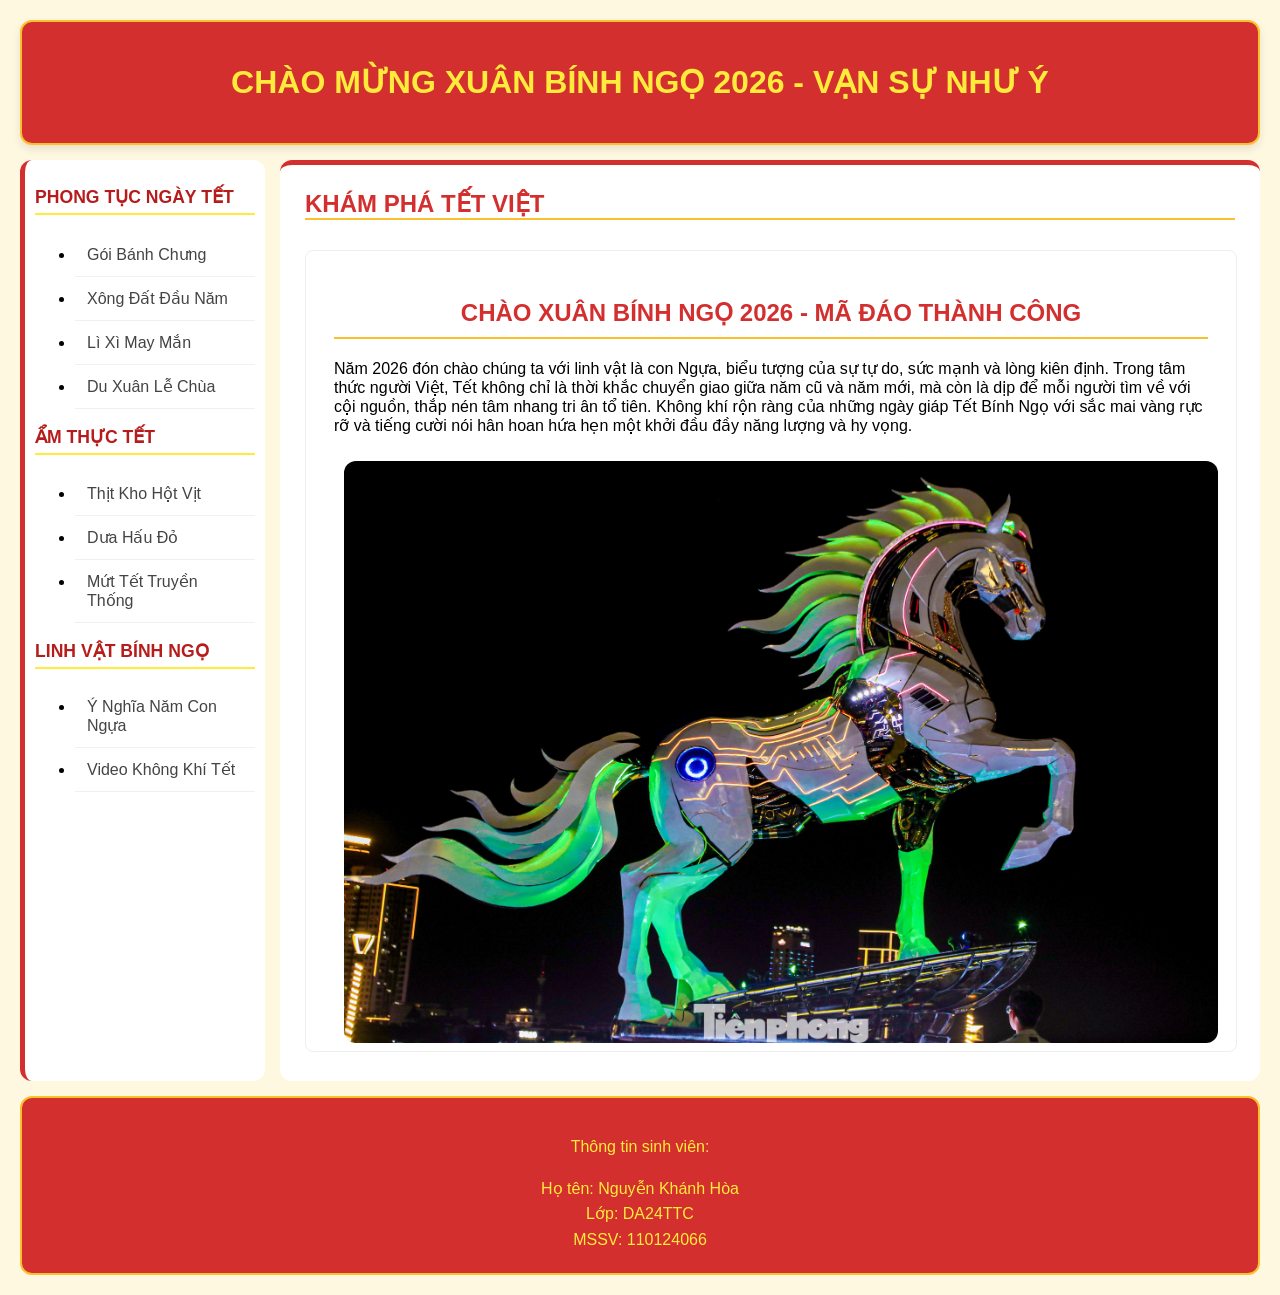
<file: index.html>
<!DOCTYPE html>
<html lang="vi">
<head>
    <meta charset="utf-8">
    <title>Chào Xuân Bính Ngọ 2026</title>
    <link rel="stylesheet" href="style.css">
</head>
<body>
    <div class="Tieude">
        <h1>CHÀO MỪNG XUÂN BÍNH NGỌ 2026 - VẠN SỰ NHƯ Ý</h1>
    </div>
        
    <div class="Khung">
        <div class="Menubentrai">
            <h3>PHONG TỤC NGÀY TẾT</h3>
            <ul>
                <li><a href="goibanh.html" target="nd">Gói Bánh Chưng</a></li>
                <li><a href="xongdat.html" target="nd">Xông Đất Đầu Năm</a></li>
                <li><a href="lixi.html" target="nd">Lì Xì May Mắn</a></li>
                <li><a href="duxuan.html" target="nd">Du Xuân Lễ Chùa</a></li>
            </ul>

            <h3>ẨM THỰC TẾT</h3>
            <ul>
                <li><a href="thitkho.html" target="nd">Thịt Kho Hột Vịt</a></li>
                <li><a href="duahau.html" target="nd">Dưa Hấu Đỏ</a></li>
                <li><a href="muttet.html" target="nd">Mứt Tết Truyền Thống</a></li>
            </ul>

            <h3>LINH VẬT BÍNH NGỌ</h3>
            <ul>
                <li><a href="ynghia.html" target="nd">Ý Nghĩa Năm Con Ngựa</a></li>
                <li><a href="video.html" target="nd">Video Không Khí Tết</a></li>
            </ul>
        </div>

        <div class="Noidung">
            <h2 style="margin-top: 0.5px; color: #d32f2f; border-bottom: 2px solid #fbc02d;">KHÁM PHÁ TẾT VIỆT</h2>
            <div class="NoiDung">
                <iframe name="nd" src="trangdau.html"></iframe>
            </div>
        </div>
    </div>
    
    <footer>
        <p>Thông tin sinh viên:</p>
        Họ tên: Nguyễn Khánh Hòa <br>
        Lớp: DA24TTC <br>
        MSSV: 110124066
    </footer>
</body>
</html>
</file>
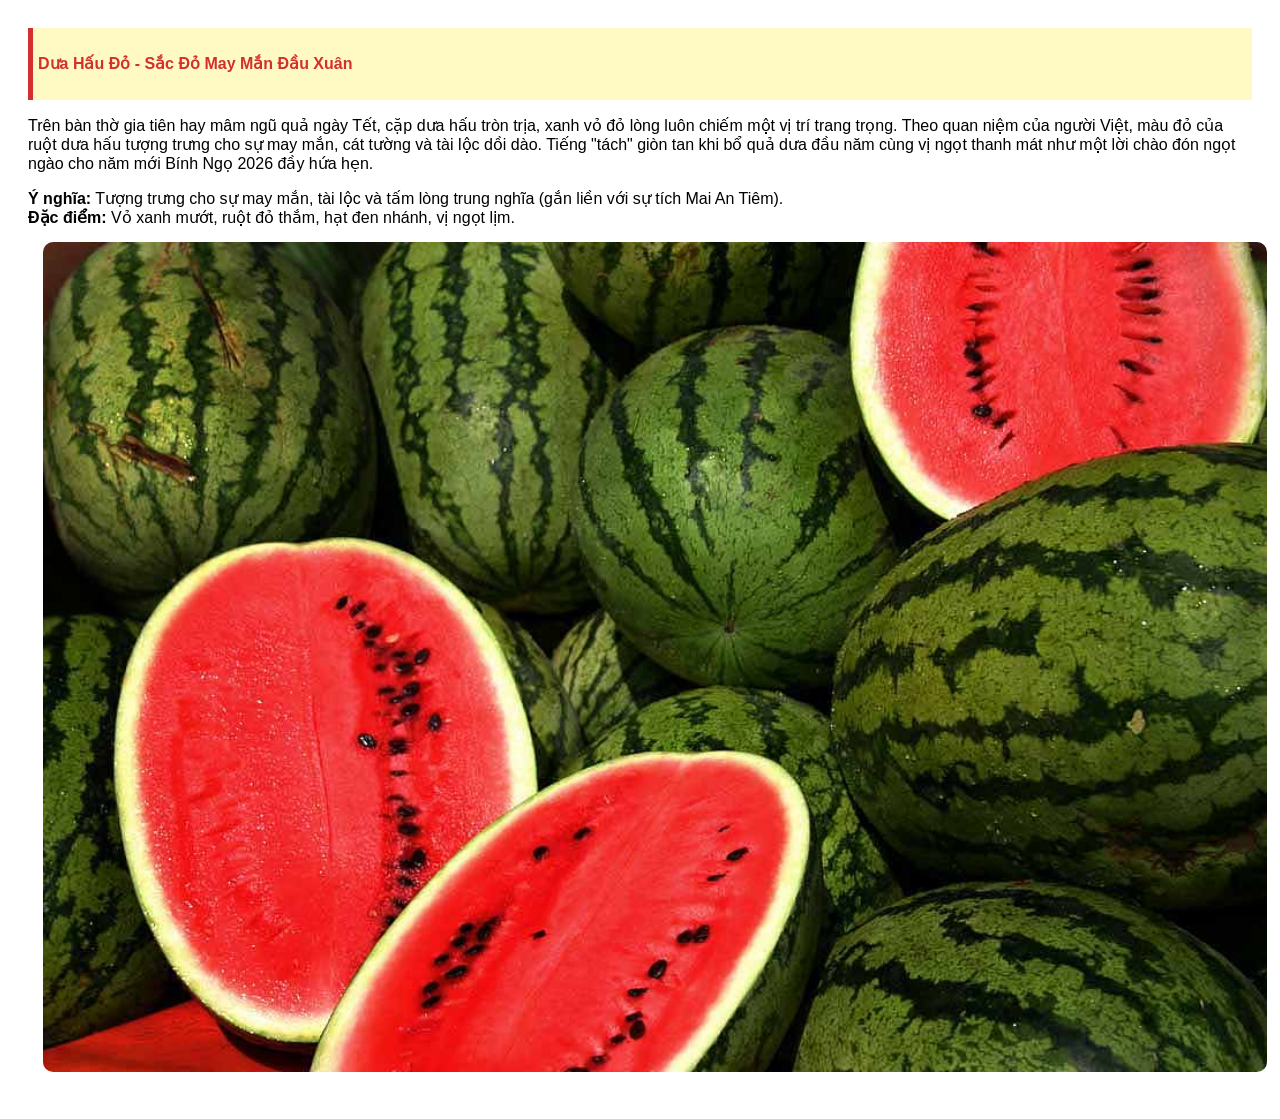
<file: duahau.html>
<!DOCTYPE html>
<html lang="vi">
<head>
    <meta charset="UTF-8">
    <style>
        body { font-family: 'Segoe UI', Arial, sans-serif; padding: 20px }
        img { width: 100%; border-radius: 10px; margin: 15px }
        .box { background: #fff9c4; padding: 5px; border-left: 5px solid #d32f2f; }
    </style>
</head>
<body>
    <div class="box">
        <h4 style="color: #d32f2f"> Dưa Hấu Đỏ - Sắc Đỏ May Mắn Đầu Xuân</h4>
    </div>
    <p>Trên bàn thờ gia tiên hay mâm ngũ quả ngày Tết, cặp dưa hấu tròn trịa, xanh vỏ đỏ lòng luôn chiếm một vị trí trang trọng. Theo quan niệm của người Việt, màu đỏ của ruột dưa hấu tượng trưng cho sự may mắn, cát tường và tài lộc dồi dào. Tiếng "tách" giòn tan khi bổ quả dưa đầu năm cùng vị ngọt thanh mát như một lời chào đón ngọt ngào cho năm mới Bính Ngọ 2026 đầy hứa hẹn.</p>
    
    <strong>Ý nghĩa:</strong> Tượng trưng cho sự may mắn, tài lộc và tấm lòng trung nghĩa (gắn liền với sự tích Mai An Tiêm).</br>
    <strong>Đặc điểm:</strong> Vỏ xanh mướt, ruột đỏ thắm, hạt đen nhánh, vị ngọt lịm.

    <img src="anhduahau.jpg" alt="Dưa hấu đỏ trưng Tết">
</body>
</html>
</file>
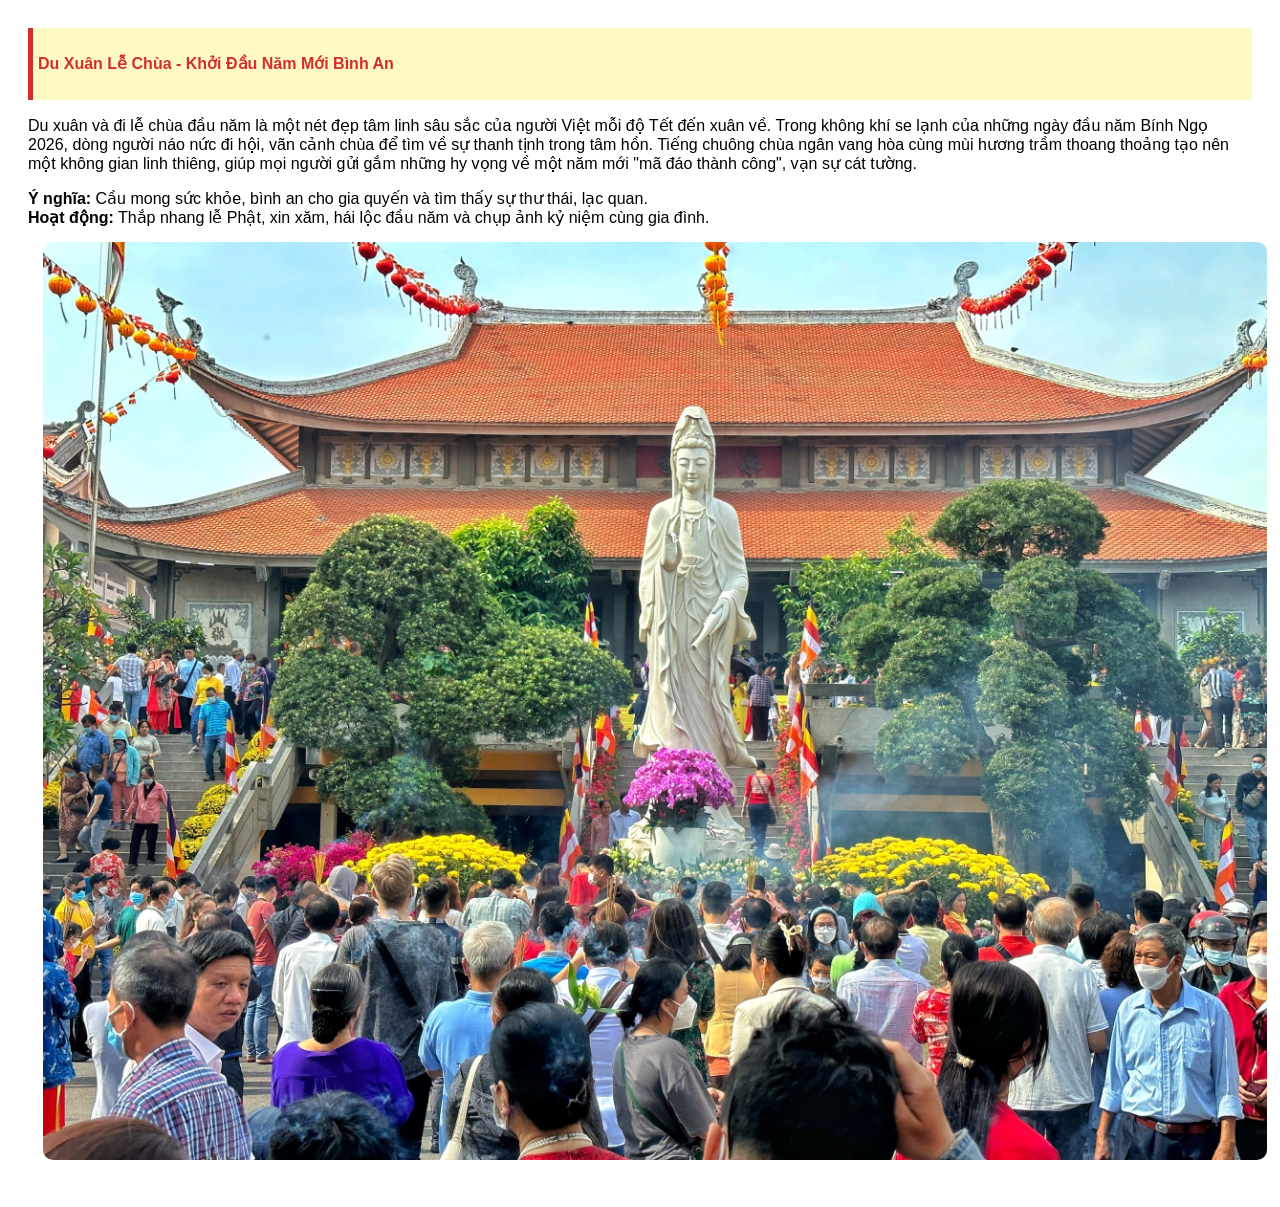
<file: duxuan.html>
<!DOCTYPE html>
<html lang="vi">
<head>
    <meta charset="UTF-8">
    <style>
        body { font-family: 'Segoe UI', Arial, sans-serif; padding: 20px }
        img { width: 100%; border-radius: 10px; margin: 15px }
        .box { background: #fff9c4; padding: 5px; border-left: 5px solid #d32f2f; }
    </style>
</head>
<body>
    <div class="box">
        <h4 style="color: #d32f2f"> Du Xuân Lễ Chùa - Khởi Đầu Năm Mới Bình An</h4>
    </div>
    <p>Du xuân và đi lễ chùa đầu năm là một nét đẹp tâm linh sâu sắc của người Việt mỗi độ Tết đến xuân về. Trong không khí se lạnh của những ngày đầu năm Bính Ngọ 2026, dòng người náo nức đi hội, vãn cảnh chùa để tìm về sự thanh tịnh trong tâm hồn. Tiếng chuông chùa ngân vang hòa cùng mùi hương trầm thoang thoảng tạo nên một không gian linh thiêng, giúp mọi người gửi gắm những hy vọng về một năm mới "mã đáo thành công", vạn sự cát tường.</p>
    
    <strong>Ý nghĩa:</strong> Cầu mong sức khỏe, bình an cho gia quyến và tìm thấy sự thư thái, lạc quan.</br>
    <strong>Hoạt động:</strong> Thắp nhang lễ Phật, xin xăm, hái lộc đầu năm và chụp ảnh kỷ niệm cùng gia đình.

    <img src="anhlechua.jpg" alt="Người dân đi lễ chùa đầu xuân">
</body>
</html>
</file>
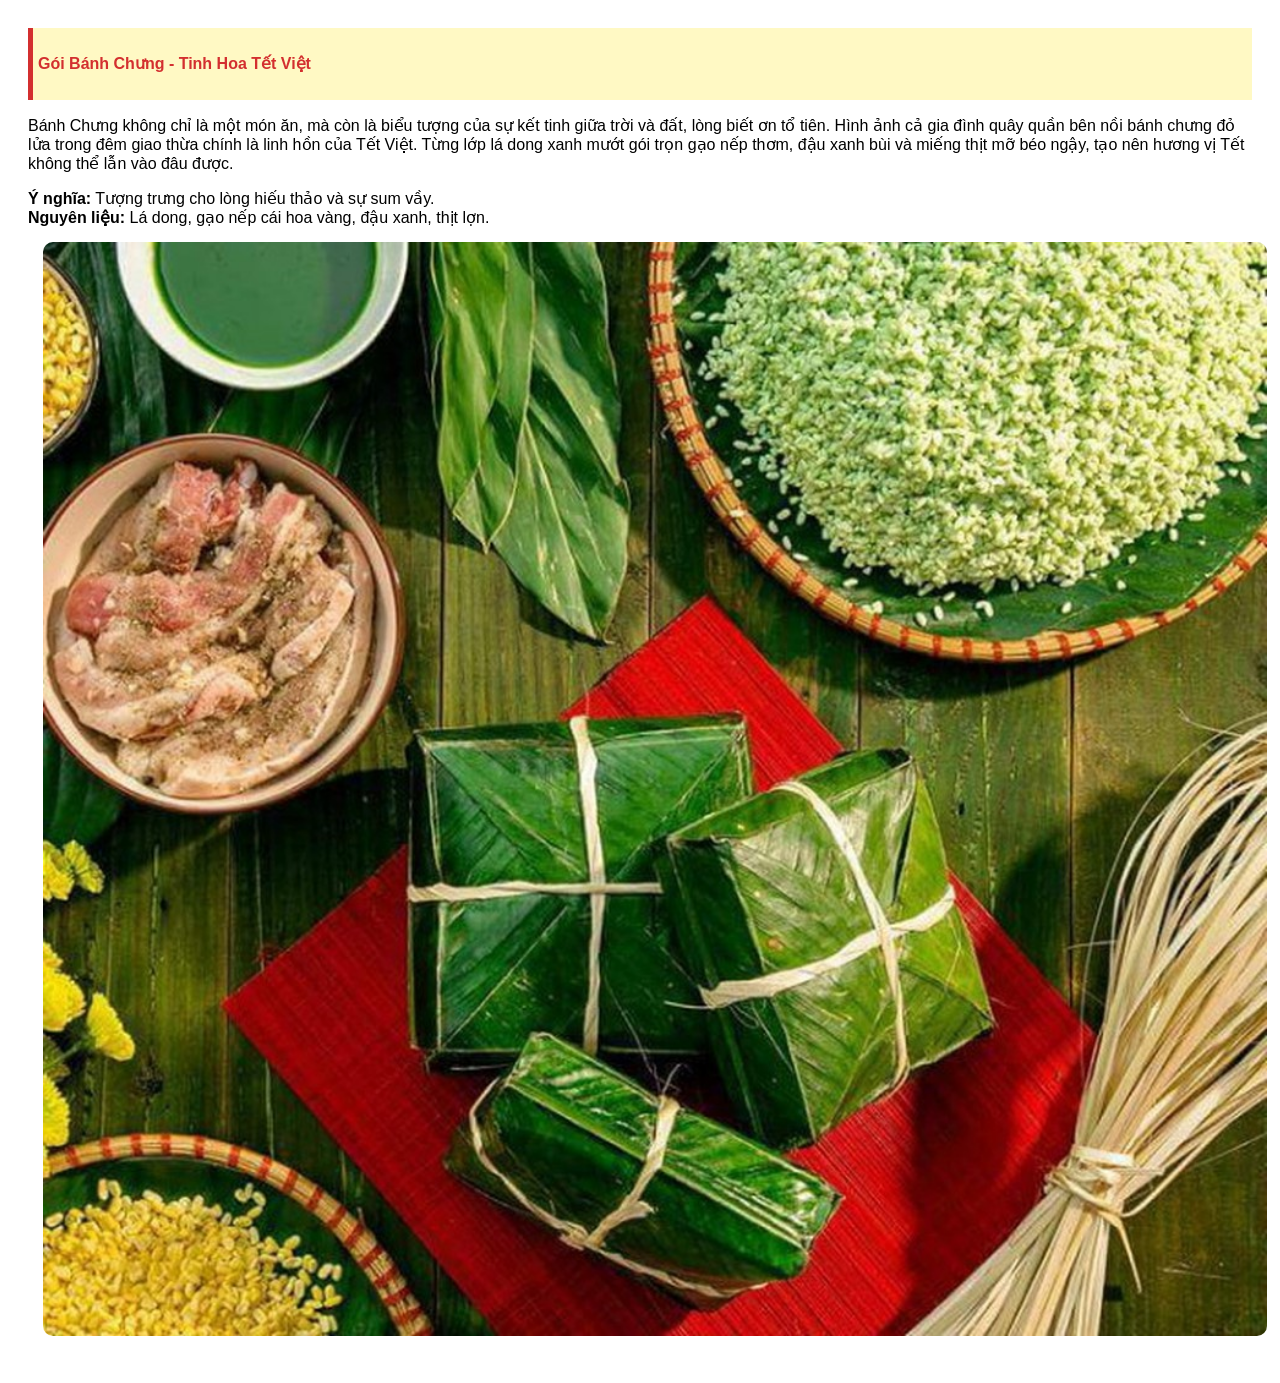
<file: goibanh.html>
<!DOCTYPE html>
<html lang="vi">
<head>
    <meta charset="UTF-8">
    <style>
        body { font-family: 'Segoe UI', Arial, sans-serif; padding: 20px }
        img { width: 100%; border-radius: 10px; margin: 15px }
        .box { background: #fff9c4; padding: 5px; border-left: 5px solid #d32f2f; }
    </style>
</head>
<body>
    <div class="box">
        <h4 style="color: #d32f2f"> Gói Bánh Chưng - Tinh Hoa Tết Việt</h4>
    </div>
    <p>Bánh Chưng không chỉ là một món ăn, mà còn là biểu tượng của sự kết tinh giữa trời và đất, lòng biết ơn tổ tiên. Hình ảnh cả gia đình quây quần bên nồi bánh chưng đỏ lửa trong đêm giao thừa chính là linh hồn của Tết Việt. Từng lớp lá dong xanh mướt gói trọn gạo nếp thơm, đậu xanh bùi và miếng thịt mỡ béo ngậy, tạo nên hương vị Tết không thể lẫn vào đâu được.</p>
    <strong>Ý nghĩa:</strong> Tượng trưng cho lòng hiếu thảo và sự sum vầy.</br>
    <strong>Nguyên liệu:</strong> Lá dong, gạo nếp cái hoa vàng, đậu xanh, thịt lợn.
    <img src="anhbanhchung.jpg">
</body>
</html>
</file>
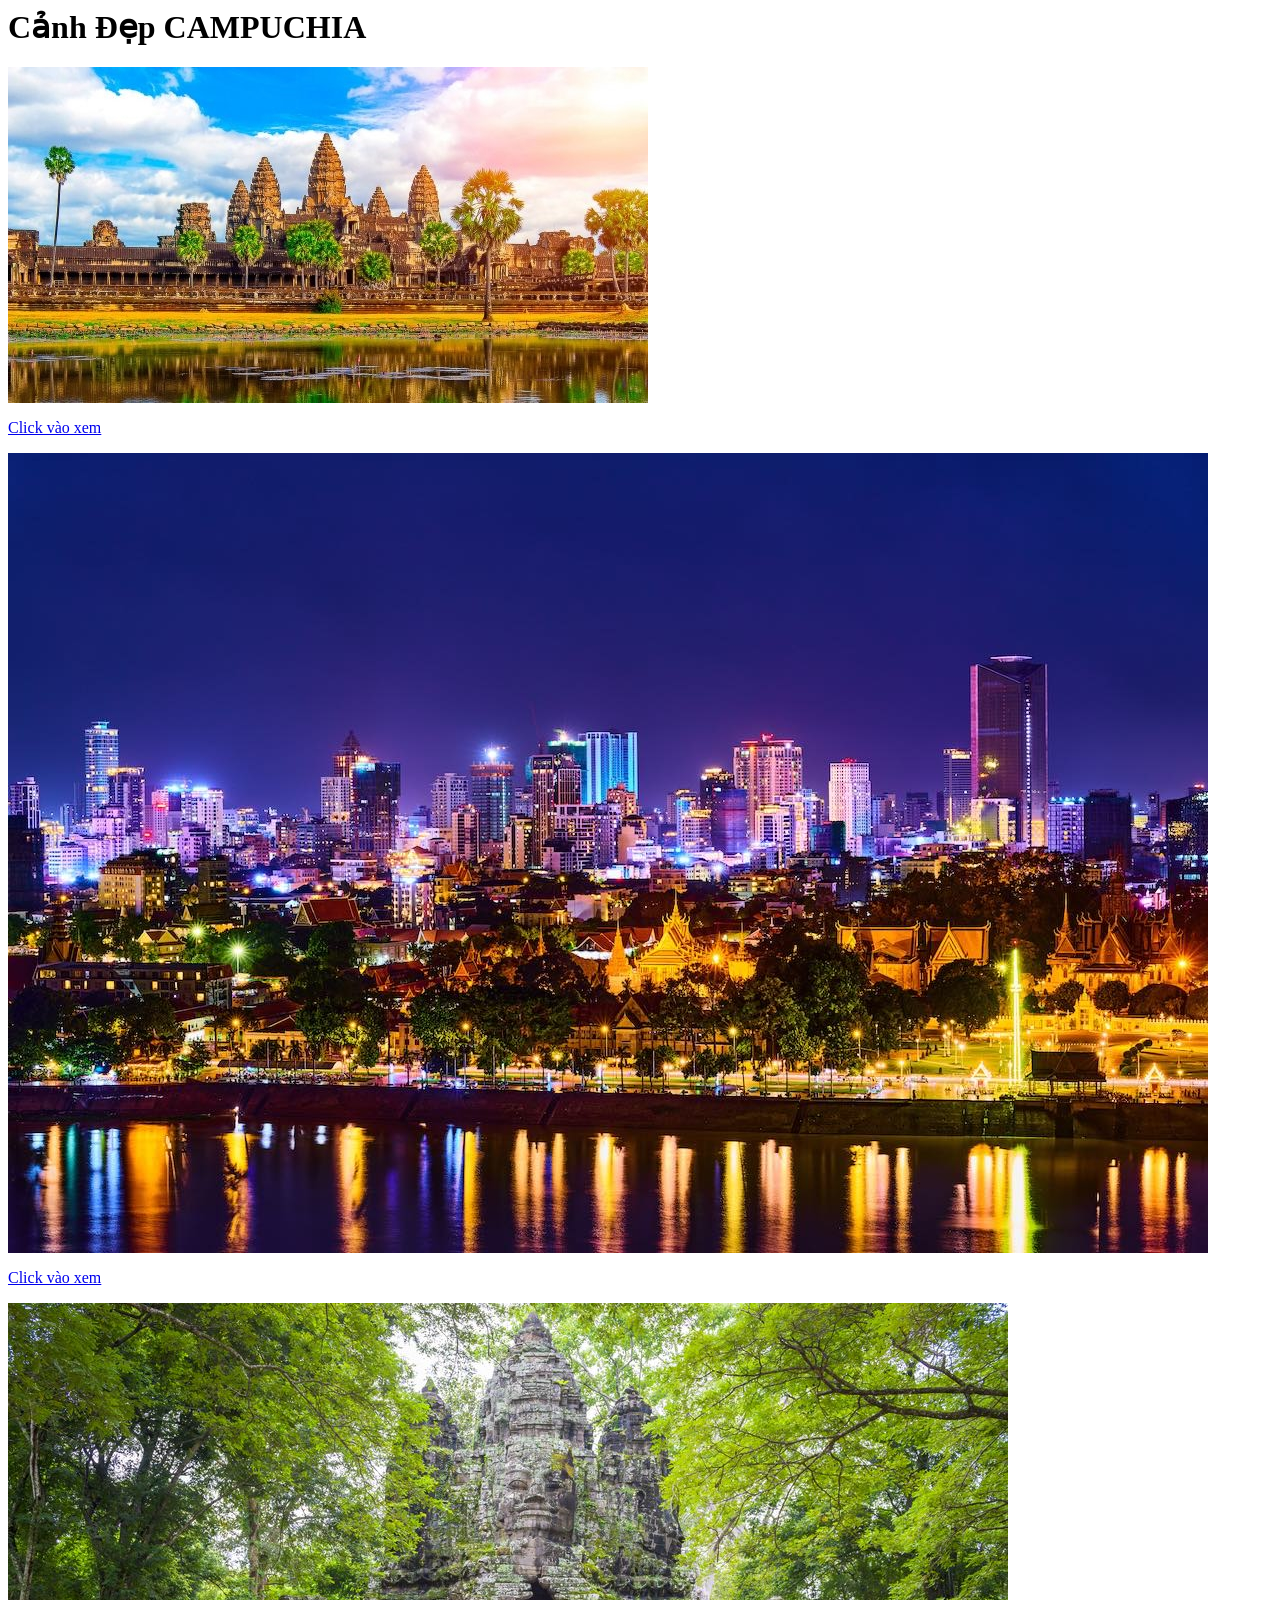
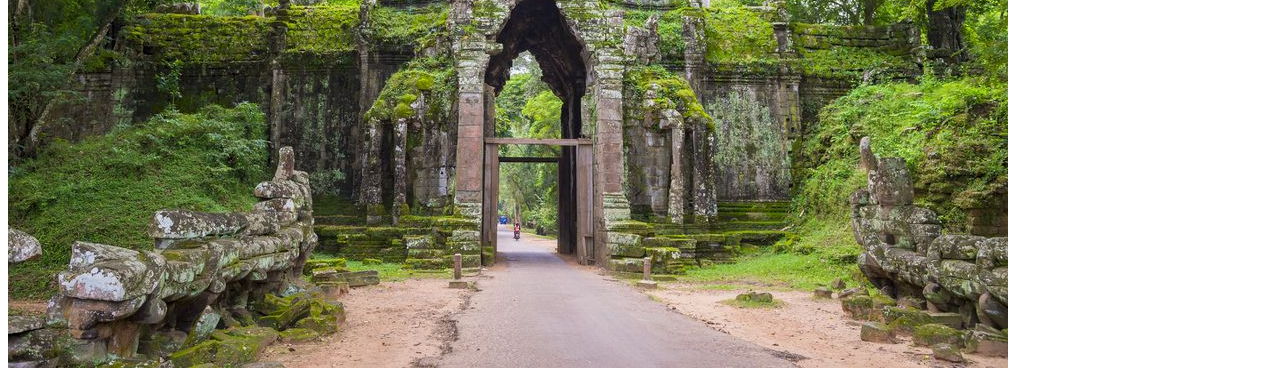
<file: KhanhHoa.html>
<IDOCTYPE html>
<html lang="vi">
<head>
	<meta charset="utf-8">
</head>
<body>
	<h1>Cảnh Đẹp CAMPUCHIA</h1>
	    <a href = "https://whc.unesco.org/en/list/668/">
                  <img src = "angkor wat.jpg" alt = "hình Angkor Wat"withd="300">
	<p>Click vào xem</p>
		<a href = "https://vi.wikipedia.org/wiki/Phn%C3%B4m_P%C3%AAnh">
                  <img src = "Phnom Penh.jpg" alt = "hình Phnom Penh"withd="200">
	<p>Click vào xem</p>
		<a href = "https://vi.wikipedia.org/wiki/Siem_Reap">
                  <img src = "Siem Reap.jpg" alt = "hình Siem Reap"withd="200">
</file>
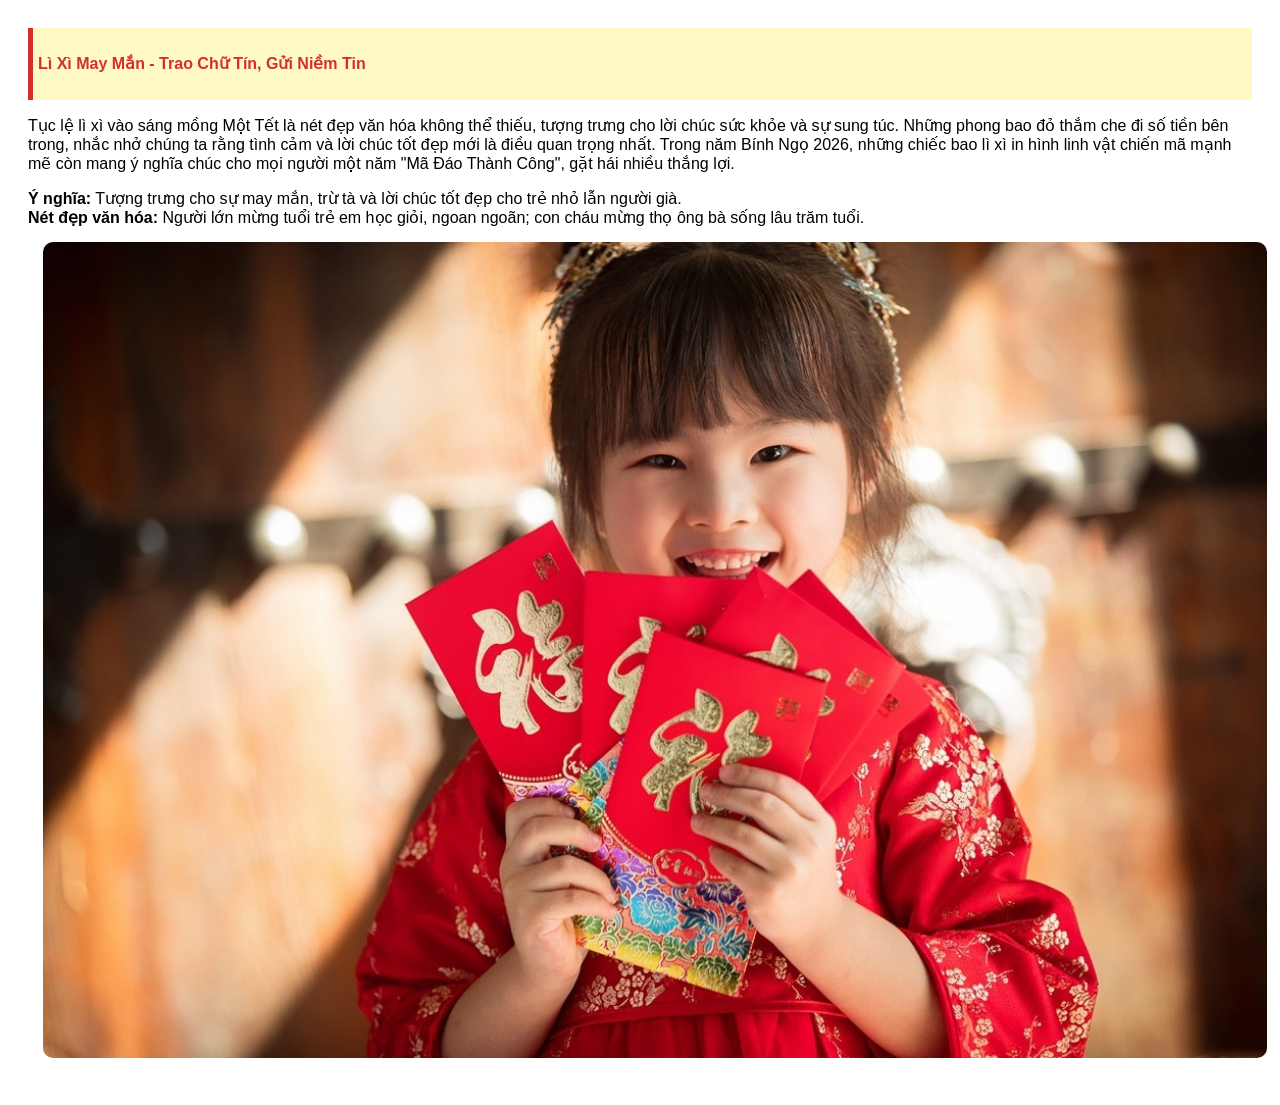
<file: lixi.html>
<!DOCTYPE html>
<html lang="vi">
<head>
    <meta charset="UTF-8">
    <style>
        body { font-family: 'Segoe UI', Arial, sans-serif; padding: 20px }
        img { width: 100%; border-radius: 10px; margin: 15px }
        .box { background: #fff9c4; padding: 5px; border-left: 5px solid #d32f2f; }
    </style>
</head>
<body>
    <div class="box">
        <h4 style="color: #d32f2f"> Lì Xì May Mắn - Trao Chữ Tín, Gửi Niềm Tin</h4>
    </div>
    <p>Tục lệ lì xì vào sáng mồng Một Tết là nét đẹp văn hóa không thể thiếu, tượng trưng cho lời chúc sức khỏe và sự sung túc. Những phong bao đỏ thắm che đi số tiền bên trong, nhắc nhở chúng ta rằng tình cảm và lời chúc tốt đẹp mới là điều quan trọng nhất. Trong năm Bính Ngọ 2026, những chiếc bao lì xì in hình linh vật chiến mã mạnh mẽ còn mang ý nghĩa chúc cho mọi người một năm "Mã Đáo Thành Công", gặt hái nhiều thắng lợi.</p>
    
    <strong>Ý nghĩa:</strong> Tượng trưng cho sự may mắn, trừ tà và lời chúc tốt đẹp cho trẻ nhỏ lẫn người già.</br>
    <strong>Nét đẹp văn hóa:</strong> Người lớn mừng tuổi trẻ em học giỏi, ngoan ngoãn; con cháu mừng thọ ông bà sống lâu trăm tuổi.

    <img src="anhlixi.jpg" alt="Bao lì xì đỏ ngày Tết">
</body>
</html>
</file>
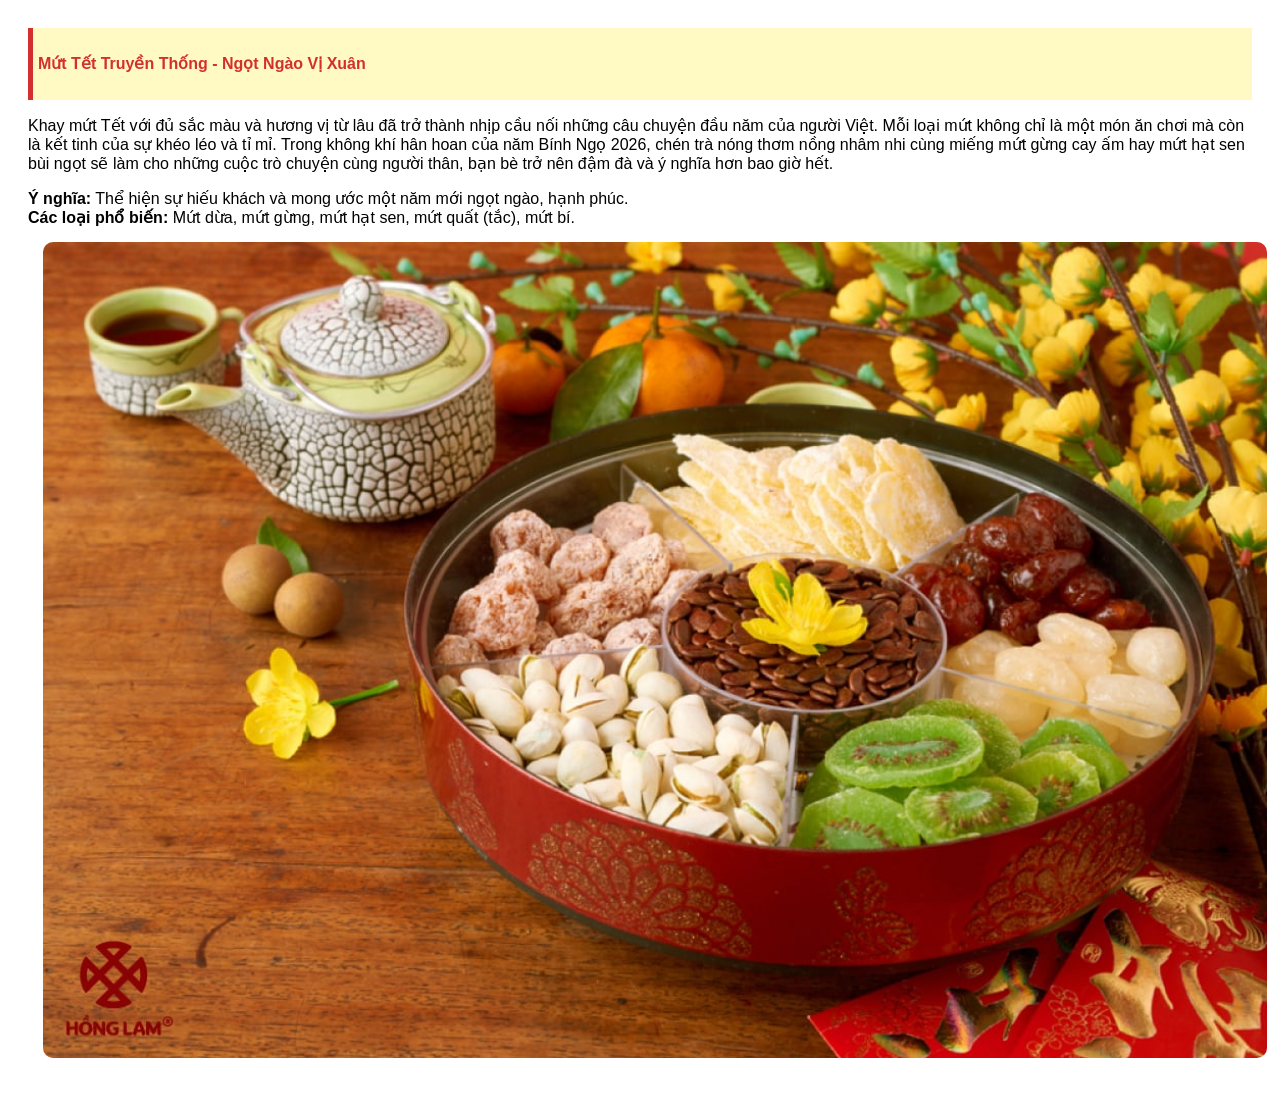
<file: muttet.html>
<!DOCTYPE html>
<html lang="vi">
<head>
    <meta charset="UTF-8">
    <style>
        body { font-family: 'Segoe UI', Arial, sans-serif; padding: 20px }
        img { width: 100%; border-radius: 10px; margin: 15px }
        .box { background: #fff9c4; padding: 5px; border-left: 5px solid #d32f2f; }
    </style>
</head>
<body>
    <div class="box">
        <h4 style="color: #d32f2f"> Mứt Tết Truyền Thống - Ngọt Ngào Vị Xuân</h4>
    </div>
    <p>Khay mứt Tết với đủ sắc màu và hương vị từ lâu đã trở thành nhịp cầu nối những câu chuyện đầu năm của người Việt. Mỗi loại mứt không chỉ là một món ăn chơi mà còn là kết tinh của sự khéo léo và tỉ mỉ. Trong không khí hân hoan của năm Bính Ngọ 2026, chén trà nóng thơm nồng nhâm nhi cùng miếng mứt gừng cay ấm hay mứt hạt sen bùi ngọt sẽ làm cho những cuộc trò chuyện cùng người thân, bạn bè trở nên đậm đà và ý nghĩa hơn bao giờ hết.</p>
    
    <strong>Ý nghĩa:</strong> Thể hiện sự hiếu khách và mong ước một năm mới ngọt ngào, hạnh phúc.</br>
    <strong>Các loại phổ biến:</strong> Mứt dừa, mứt gừng, mứt hạt sen, mứt quất (tắc), mứt bí.

    <img src="anhmuctet.jpg" alt="Khay mứt Tết truyền thống">
</body>
</html>
</file>
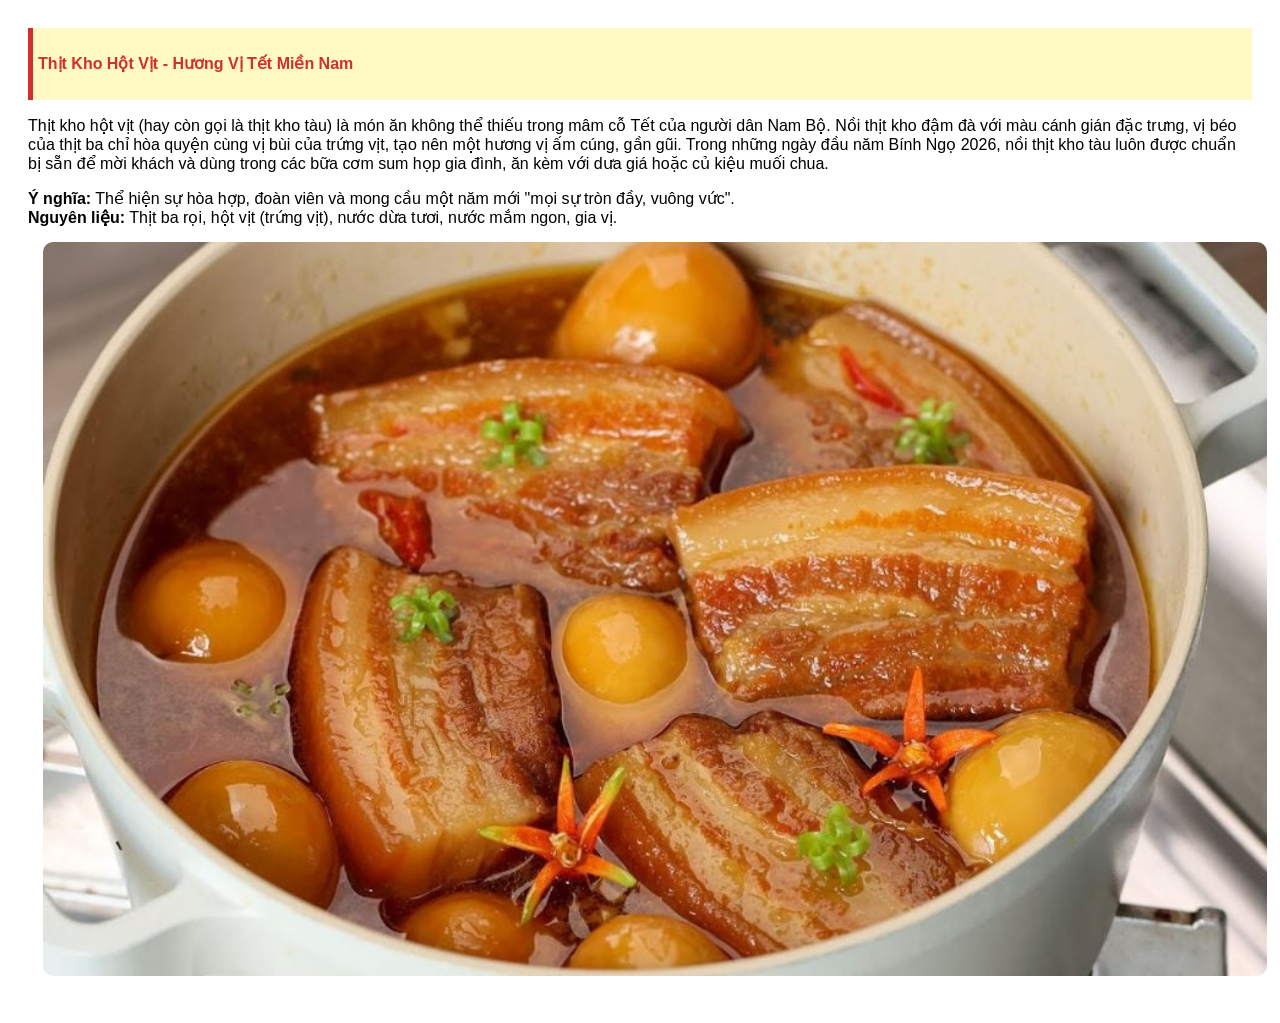
<file: thitkho.html>
<!DOCTYPE html>
<html lang="vi">
<head>
    <meta charset="UTF-8">
    <style>
        body { font-family: 'Segoe UI', Arial, sans-serif; padding: 20px }
        img { width: 100%; border-radius: 10px; margin: 15px }
        .box { background: #fff9c4; padding: 5px; border-left: 5px solid #d32f2f; }
    </style>
</head>
<body>
    <div class="box">
        <h4 style="color: #d32f2f"> Thịt Kho Hột Vịt - Hương Vị Tết Miền Nam</h4>
    </div>
    <p>Thịt kho hột vịt (hay còn gọi là thịt kho tàu) là món ăn không thể thiếu trong mâm cỗ Tết của người dân Nam Bộ. Nồi thịt kho đậm đà với màu cánh gián đặc trưng, vị béo của thịt ba chỉ hòa quyện cùng vị bùi của trứng vịt, tạo nên một hương vị ấm cúng, gần gũi. Trong những ngày đầu năm Bính Ngọ 2026, nồi thịt kho tàu luôn được chuẩn bị sẵn để mời khách và dùng trong các bữa cơm sum họp gia đình, ăn kèm với dưa giá hoặc củ kiệu muối chua.</p>
    
    <strong>Ý nghĩa:</strong> Thể hiện sự hòa hợp, đoàn viên và mong cầu một năm mới "mọi sự tròn đầy, vuông vức".</br>
    <strong>Nguyên liệu:</strong> Thịt ba rọi, hột vịt (trứng vịt), nước dừa tươi, nước mắm ngon, gia vị.

    <img src="anhthitkho.jpg" alt="Nồi thịt kho hột vịt ngày Tết">
</body>
</html>
</file>
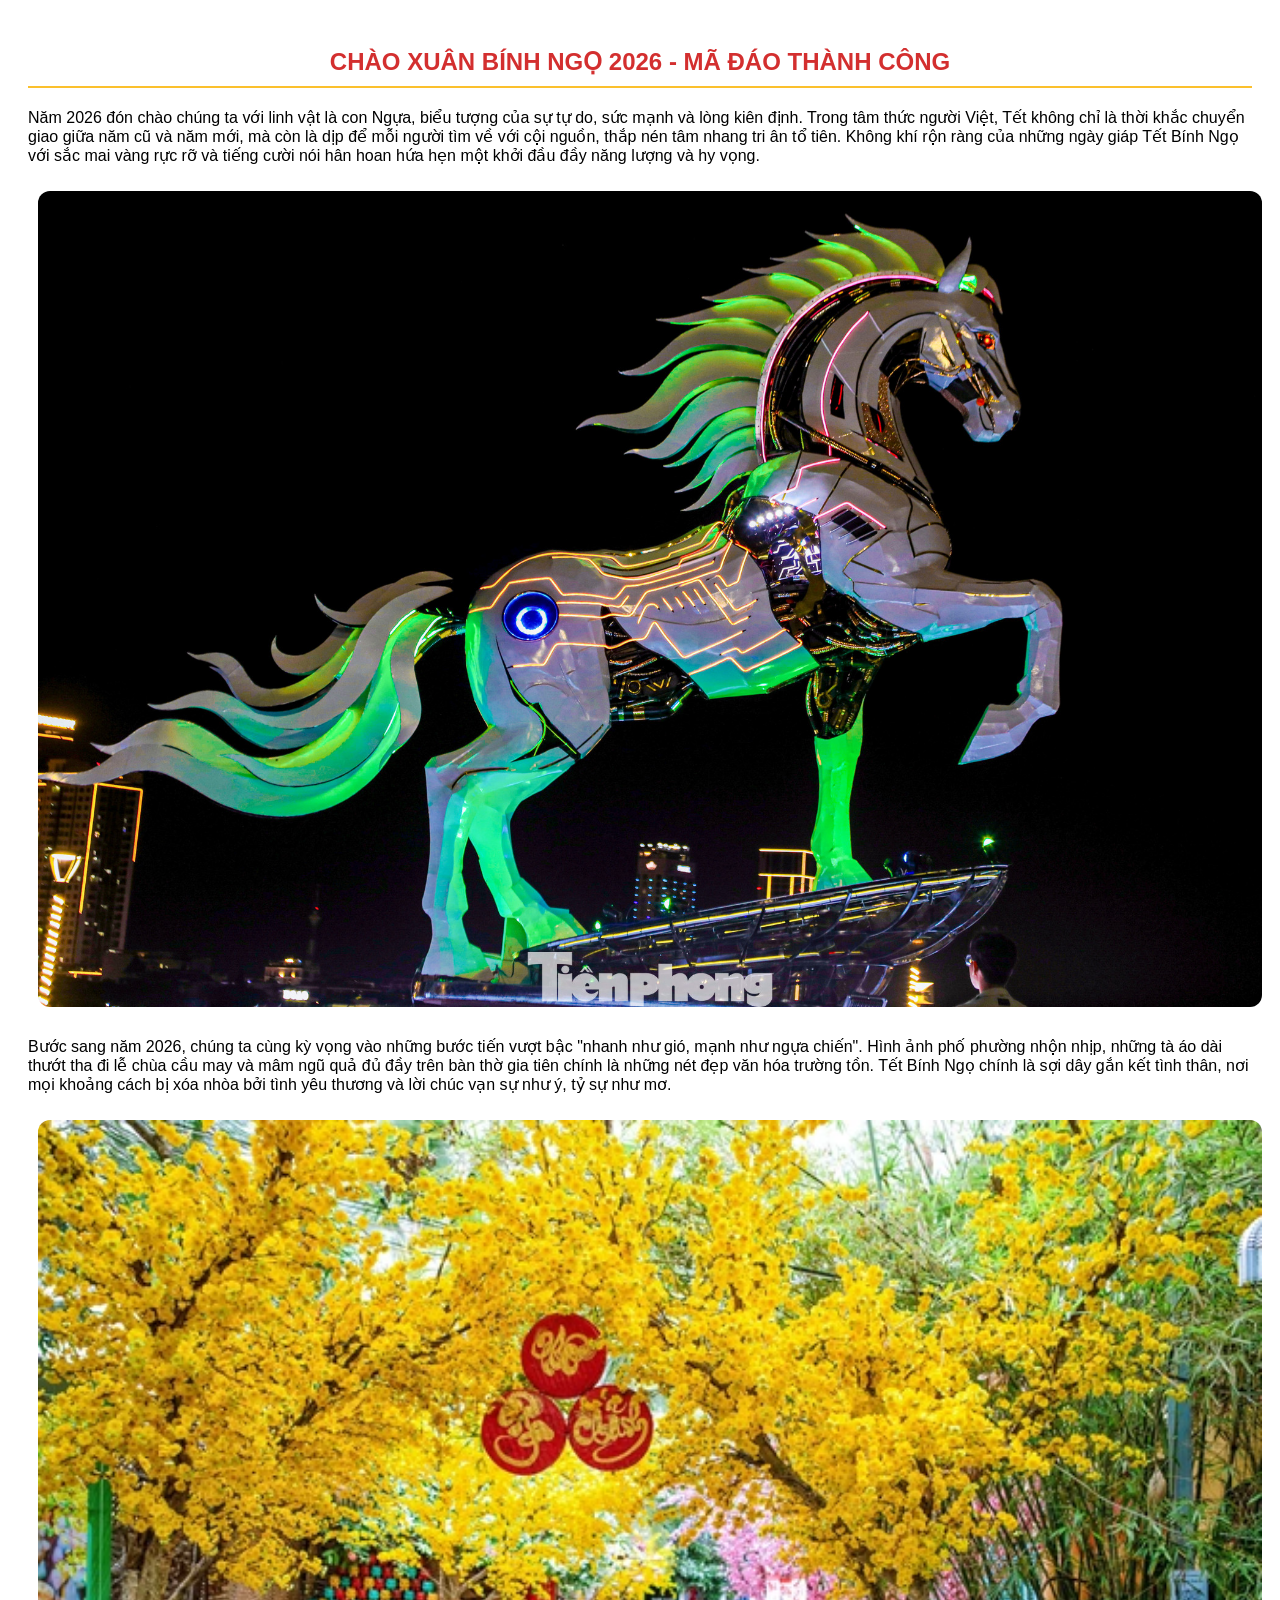
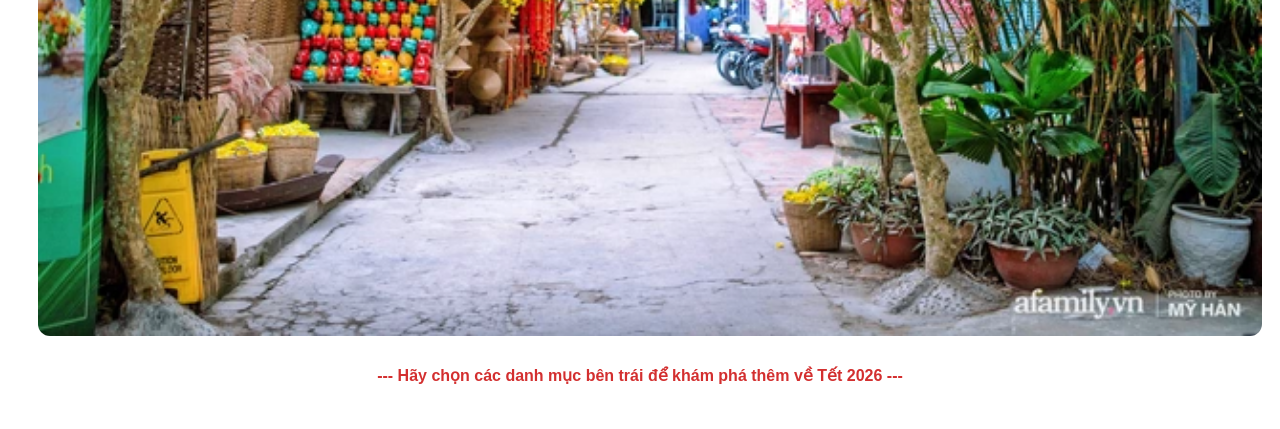
<file: trangdau.html>
<!DOCTYPE html>
<html lang="vi">
<head>
    <meta charset="UTF-8">
    <style>
        body { font-family: 'Segoe UI', Arial, sans-serif; padding: 20px }
        img { width: 100%; border-radius: 10px; margin: 15px }
    </style>
</head>
<body>
    <h2 style="color: #d32f2f; text-align: center; border-bottom: 2px solid #fbc02d; padding-bottom: 10px;">CHÀO XUÂN BÍNH NGỌ 2026 - MÃ ĐÁO THÀNH CÔNG</h2>
    <p>
        Năm 2026 đón chào chúng ta với linh vật là con Ngựa, biểu tượng của sự tự do, sức mạnh và lòng kiên định. Trong tâm thức người Việt, Tết không chỉ là thời khắc chuyển giao giữa năm cũ và năm mới, mà còn là dịp để mỗi người tìm về với cội nguồn, thắp nén tâm nhang tri ân tổ tiên. Không khí rộn ràng của những ngày giáp Tết Bính Ngọ với sắc mai vàng rực rỡ và tiếng cười nói hân hoan hứa hẹn một khởi đầu đầy năng lượng và hy vọng.
    </p>
    <img src="anhlinhvatngua.jpg"
        alt="Linh vật ngựa" width="100%" style="border-radius: 12px; margin: 10px">
    <p>
        Bước sang năm 2026, chúng ta cùng kỳ vọng vào những bước tiến vượt bậc "nhanh như gió, mạnh như ngựa chiến". Hình ảnh phố phường nhộn nhịp, những tà áo dài thướt tha đi lễ chùa cầu may và mâm ngũ quả đủ đầy trên bàn thờ gia tiên chính là những nét đẹp văn hóa trường tồn. Tết Bính Ngọ chính là sợi dây gắn kết tình thân, nơi mọi khoảng cách bị xóa nhòa bởi tình yêu thương và lời chúc vạn sự như ý, tỷ sự như mơ.
    </p>
    <img src="anhmai.jpg" 
        alt="Hoa mai vàng " width="100%" style="border-radius: 12px; margin: 10px ">
    <p style="text-align: center; color: #d32f2f; font-weight: bold;">
        --- Hãy chọn các danh mục bên trái để khám phá thêm về Tết 2026 ---
    </p>
</body>
</html>
</file>
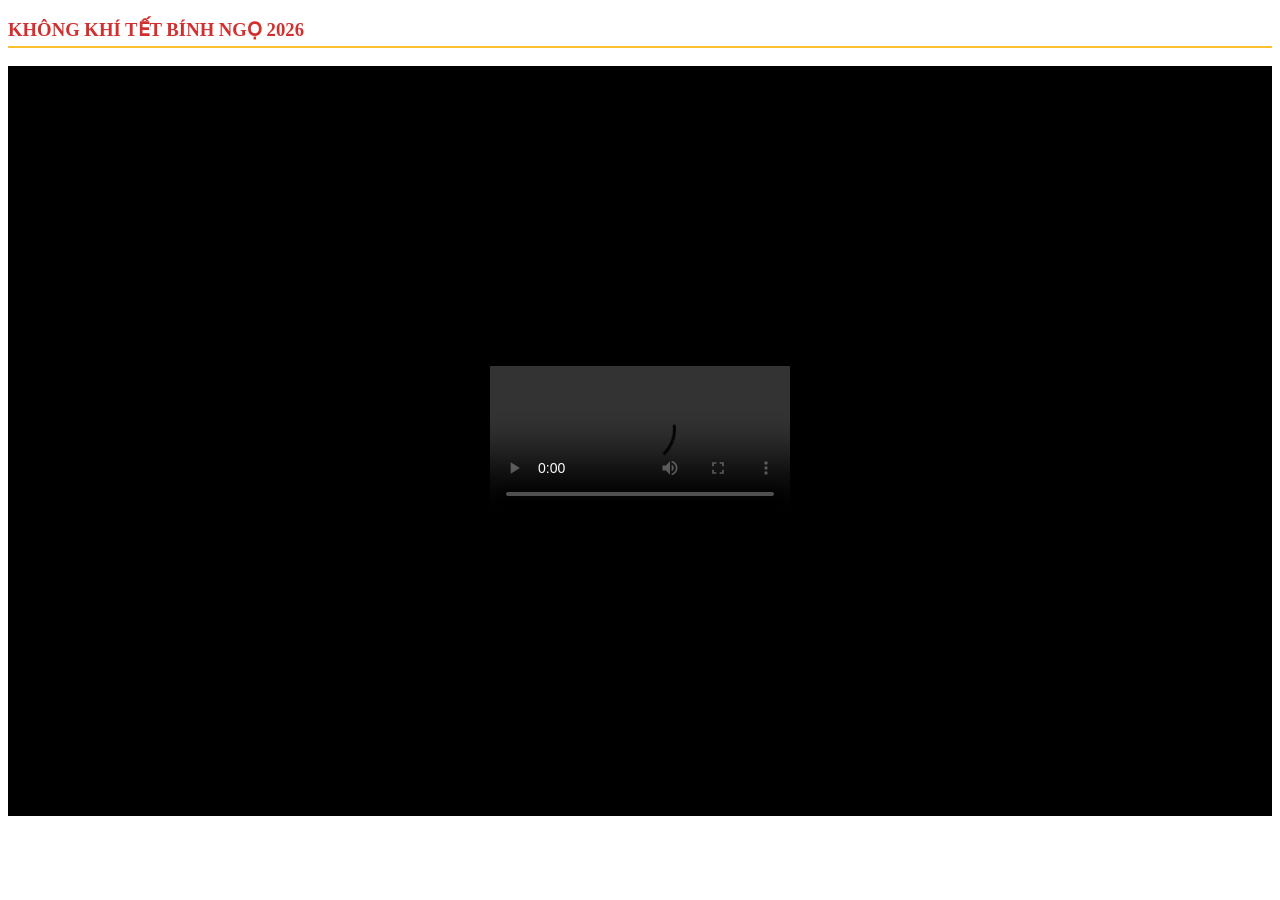
<file: video.html>
<!DOCTYPE html>
<html lang="vi">
<head>
    <meta charset="UTF-8">
</head>
<body>
    <h3 style="color: #d32f2f; border-bottom: 2px solid #fbc02d; padding-bottom: 5px;">
        KHÔNG KHÍ TẾT BÍNH NGỌ 2026
    </h3>
    <iframe 
        width="100%" 
        height="750px" 
        src="videokk.mp4" 
        frameborder="0" 
        allowfullscreen>
    </iframe>
</body>
</html>
</file>
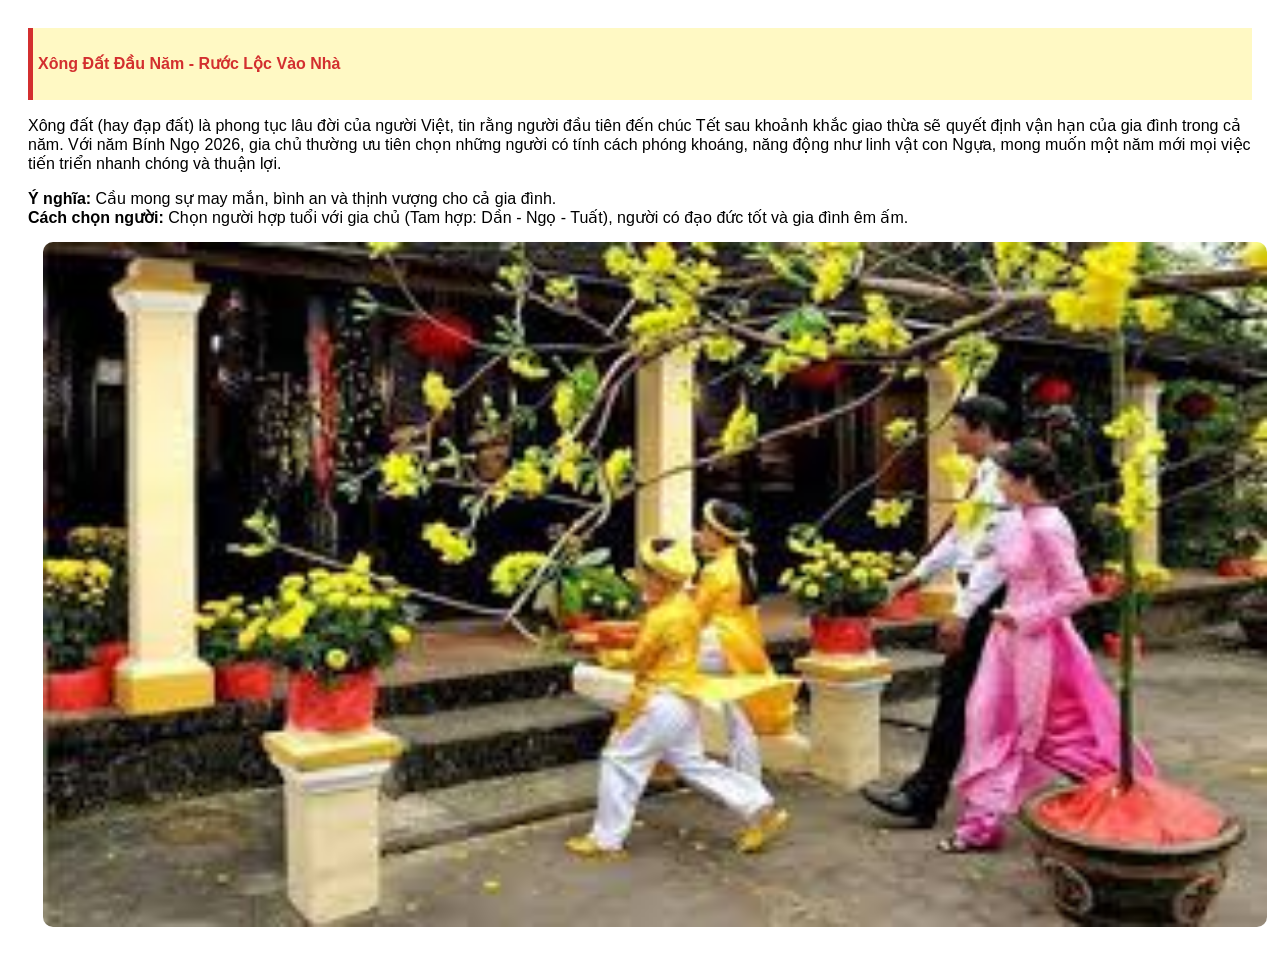
<file: xongdat.html>
<!DOCTYPE html>
<html lang="vi">
<head>
    <meta charset="UTF-8">
    <style>
        body { font-family: 'Segoe UI', Arial, sans-serif; padding: 20px }
        img { width: 100%; border-radius: 10px; margin: 15px }
        .box { background: #fff9c4; padding: 5px; border-left: 5px solid #d32f2f; }
    </style>
</head>
<body>
    <div class="box">
        <h4 style="color: #d32f2f"> Xông Đất Đầu Năm - Rước Lộc Vào Nhà</h4>
    </div>
    <p>Xông đất (hay đạp đất) là phong tục lâu đời của người Việt, tin rằng người đầu tiên đến chúc Tết sau khoảnh khắc giao thừa sẽ quyết định vận hạn của gia đình trong cả năm. Với năm Bính Ngọ 2026, gia chủ thường ưu tiên chọn những người có tính cách phóng khoáng, năng động như linh vật con Ngựa, mong muốn một năm mới mọi việc tiến triển nhanh chóng và thuận lợi.</p>
    
    <strong>Ý nghĩa:</strong> Cầu mong sự may mắn, bình an và thịnh vượng cho cả gia đình.</br>
    <strong>Cách chọn người:</strong> Chọn người hợp tuổi với gia chủ (Tam hợp: Dần - Ngọ - Tuất), người có đạo đức tốt và gia đình êm ấm.

    <img src="anhxongdat.jpg" alt="Tục xông đất đầu năm">
</body>
</html>
</file>
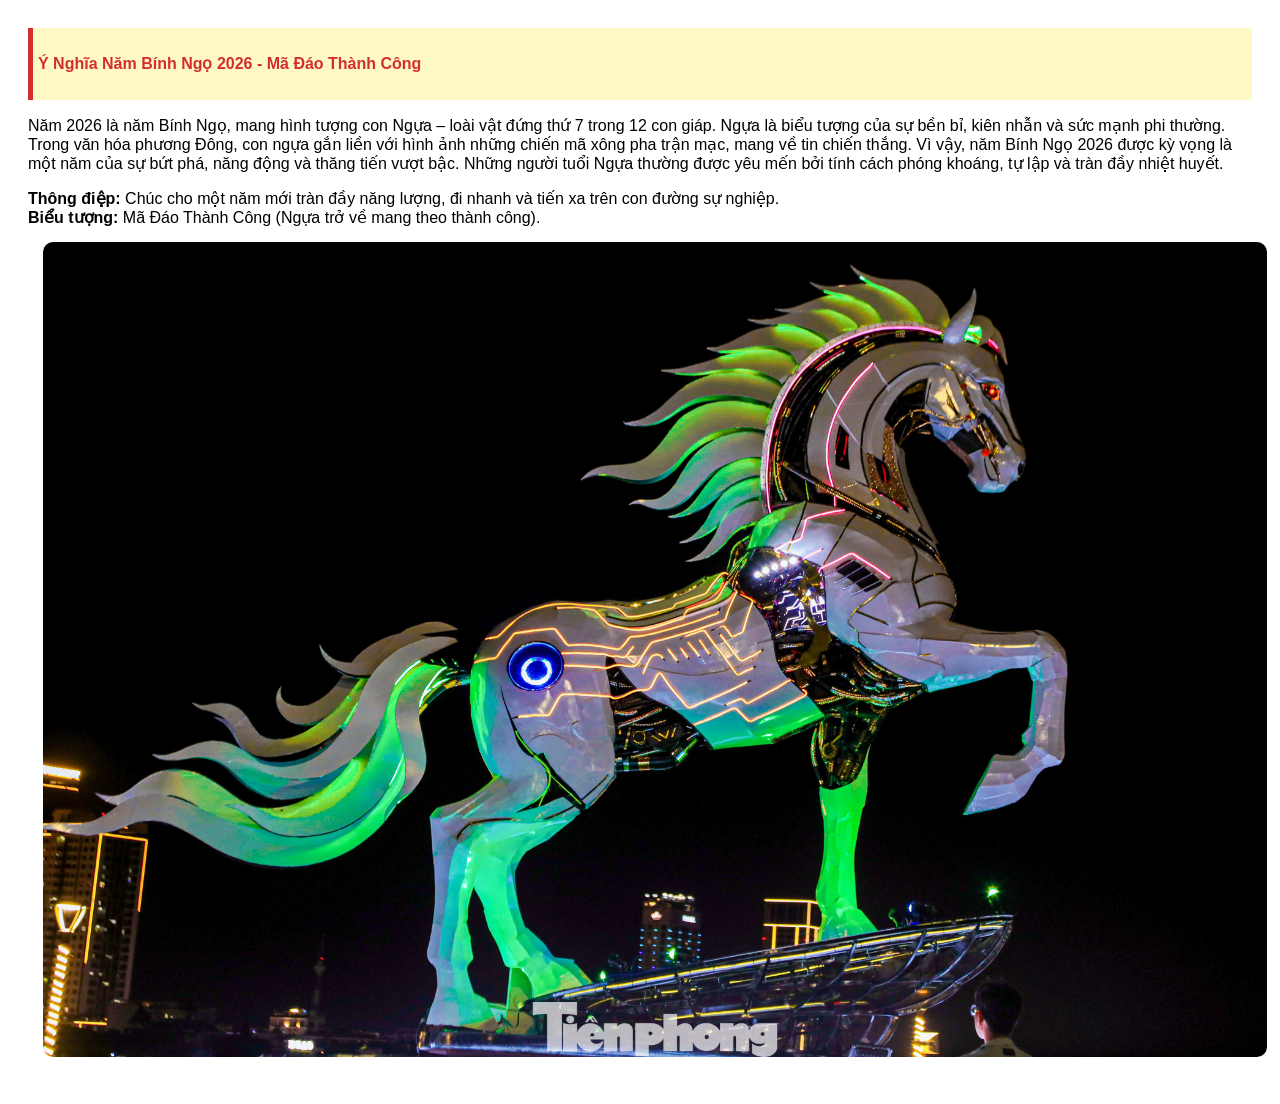
<file: ynghia.html>
<!DOCTYPE html>
<html lang="vi">
<head>
    <meta charset="UTF-8">
    <style>
        body { font-family: 'Segoe UI', Arial, sans-serif; padding: 20px }
        img { width: 100%; border-radius: 10px; margin: 15px }
        .box { background: #fff9c4; padding: 5px; border-left: 5px solid #d32f2f; }
    </style>
</head>
<body>
    <div class="box">
        <h4 style="color: #d32f2f"> Ý Nghĩa Năm Bính Ngọ 2026 - Mã Đáo Thành Công</h4>
    </div>
    <p>Năm 2026 là năm Bính Ngọ, mang hình tượng con Ngựa – loài vật đứng thứ 7 trong 12 con giáp. Ngựa là biểu tượng của sự bền bỉ, kiên nhẫn và sức mạnh phi thường. Trong văn hóa phương Đông, con ngựa gắn liền với hình ảnh những chiến mã xông pha trận mạc, mang về tin chiến thắng. Vì vậy, năm Bính Ngọ 2026 được kỳ vọng là một năm của sự bứt phá, năng động và thăng tiến vượt bậc. Những người tuổi Ngựa thường được yêu mến bởi tính cách phóng khoáng, tự lập và tràn đầy nhiệt huyết.</p>
    
    <strong>Thông điệp:</strong> Chúc cho một năm mới tràn đầy năng lượng, đi nhanh và tiến xa trên con đường sự nghiệp.</br>
    <strong>Biểu tượng:</strong> Mã Đáo Thành Công (Ngựa trở về mang theo thành công).

    <img src="anhlinhvatngua.jpg" alt="Hình ảnh ngựa chiến mã mạnh mẽ">
</body>
</html>
</file>
<file: style.css>
body {
    background-color: #fff8e1; 
    font-family: 'Segoe UI', Arial, sans-serif;
    margin: 0;
    padding: 20px;
}

.Tieude {
    background-color: #d32f2f;
    padding: 20px;
    text-align: center;
    border-radius: 12px;
    margin-bottom: 15px;
    color: #ffeb3b;
    box-shadow: 0 4px 8px rgba(0,0,0,0.1);
    border: 2px solid #fbc02d;
}

.Khung {
    display: flex;
    gap: 15px;
}

.Menubentrai {
    width: 220px;
    background-color: white;
    padding: 10px;
    border-radius: 12px;
    min-height: 300px;
    border-left: 5px solid #d32f2f;
}

.Menubentrai h3 {
    color: #b71c1c;
    font-size: 1.1rem;
    border-bottom: 2px solid #ffeb3b;
    padding-bottom: 5px;
}

.Menubentrai a {
    display: block;
    padding: 12px;
    text-decoration: none;
    color: #444;
    border-bottom: 1px solid #f0f0f0;
    transition: 0.3s;
}

.Menubentrai a:hover {
    background-color: #ffebee;
    color: #d32f2f;
    border-radius: 8px;
    padding-left: 20px;
}

.Noidung {
    flex: 1;
    background-color: white;
    padding: 25px;
    border-radius: 12px;
    min-height: 300px;
    border-top: 5px solid #d32f2f;
}

.Noidung iframe {
    width: 100%;
    height: 800px;
    border: 1px solid #eee;
    border-radius: 8px;
    margin-top: 10px;
}

footer {
    background-color: #d32f2f; 
    color: #ffeb3b; 
    padding: 20px;
    text-align: center;
    border-radius: 12px;
    margin-top: 15px;
     border: 2px solid #fbc02d;
    line-height: 1.6;
}
</file>
